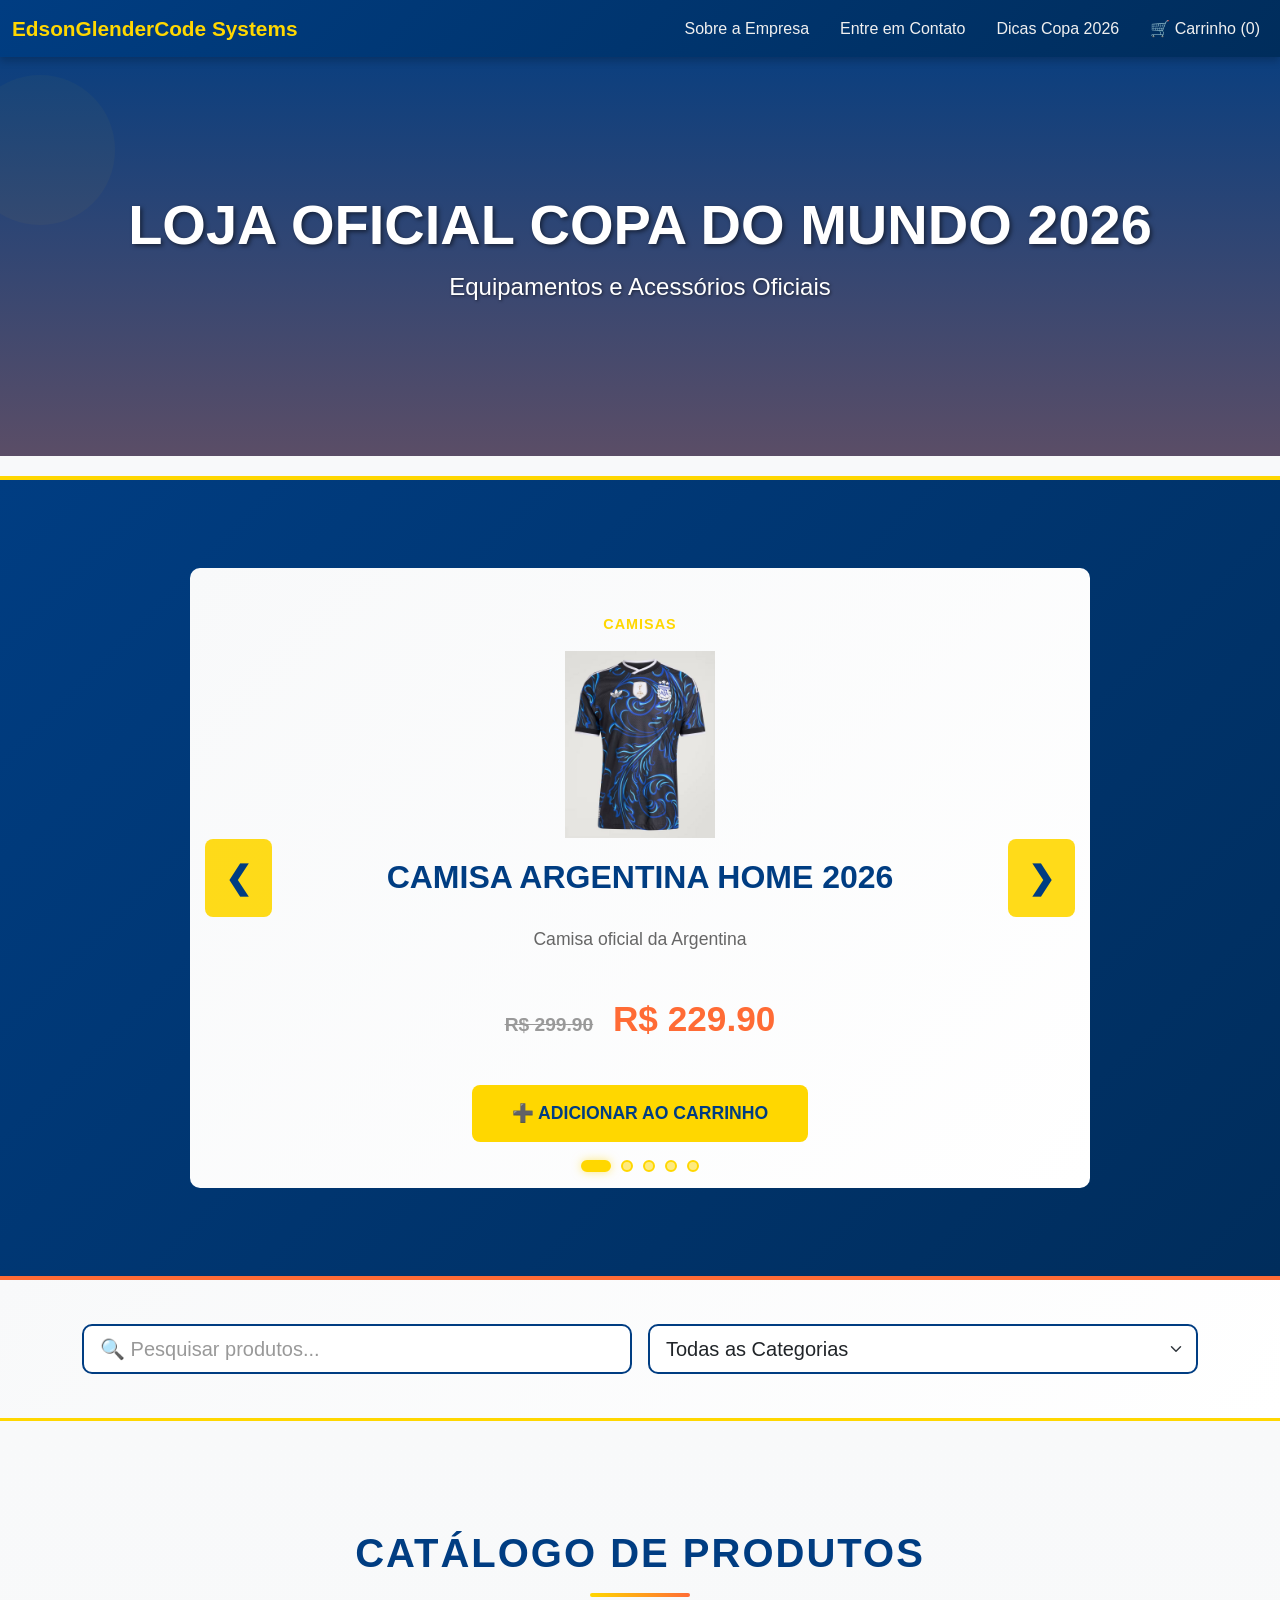
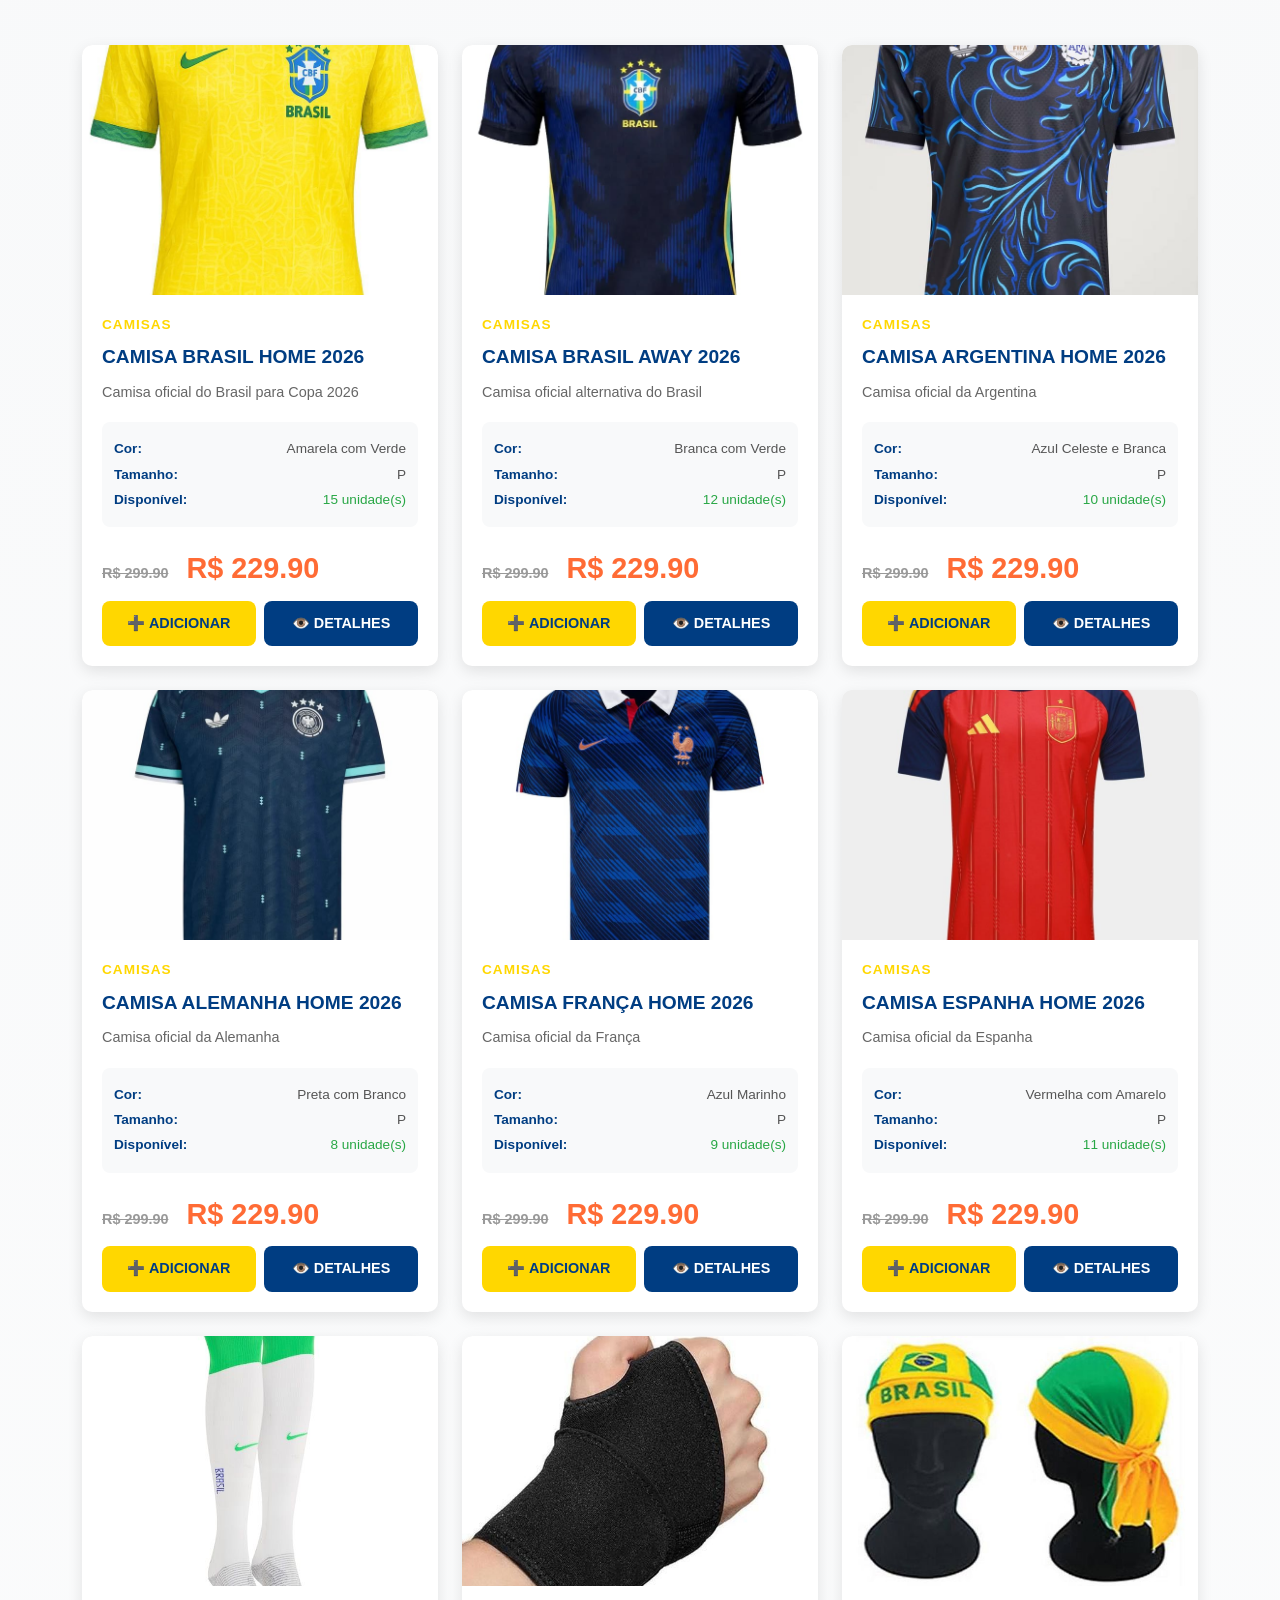
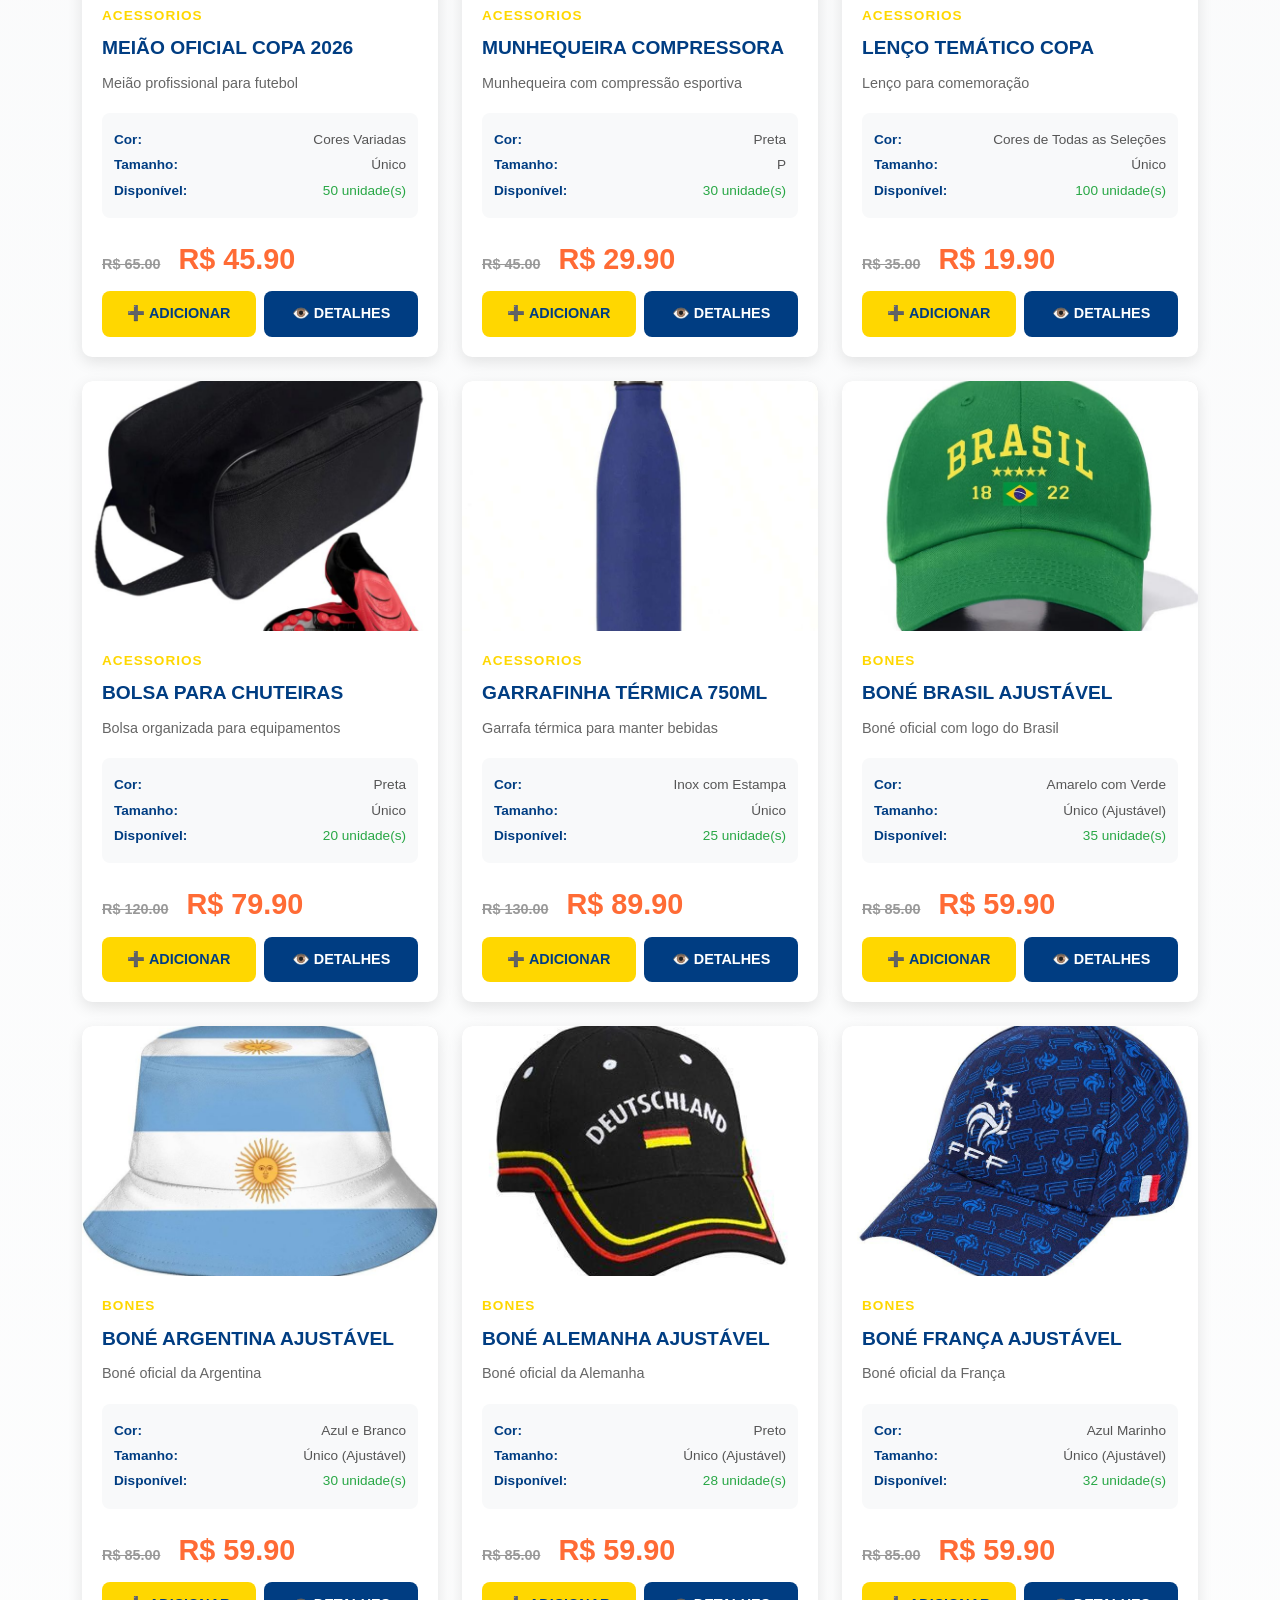
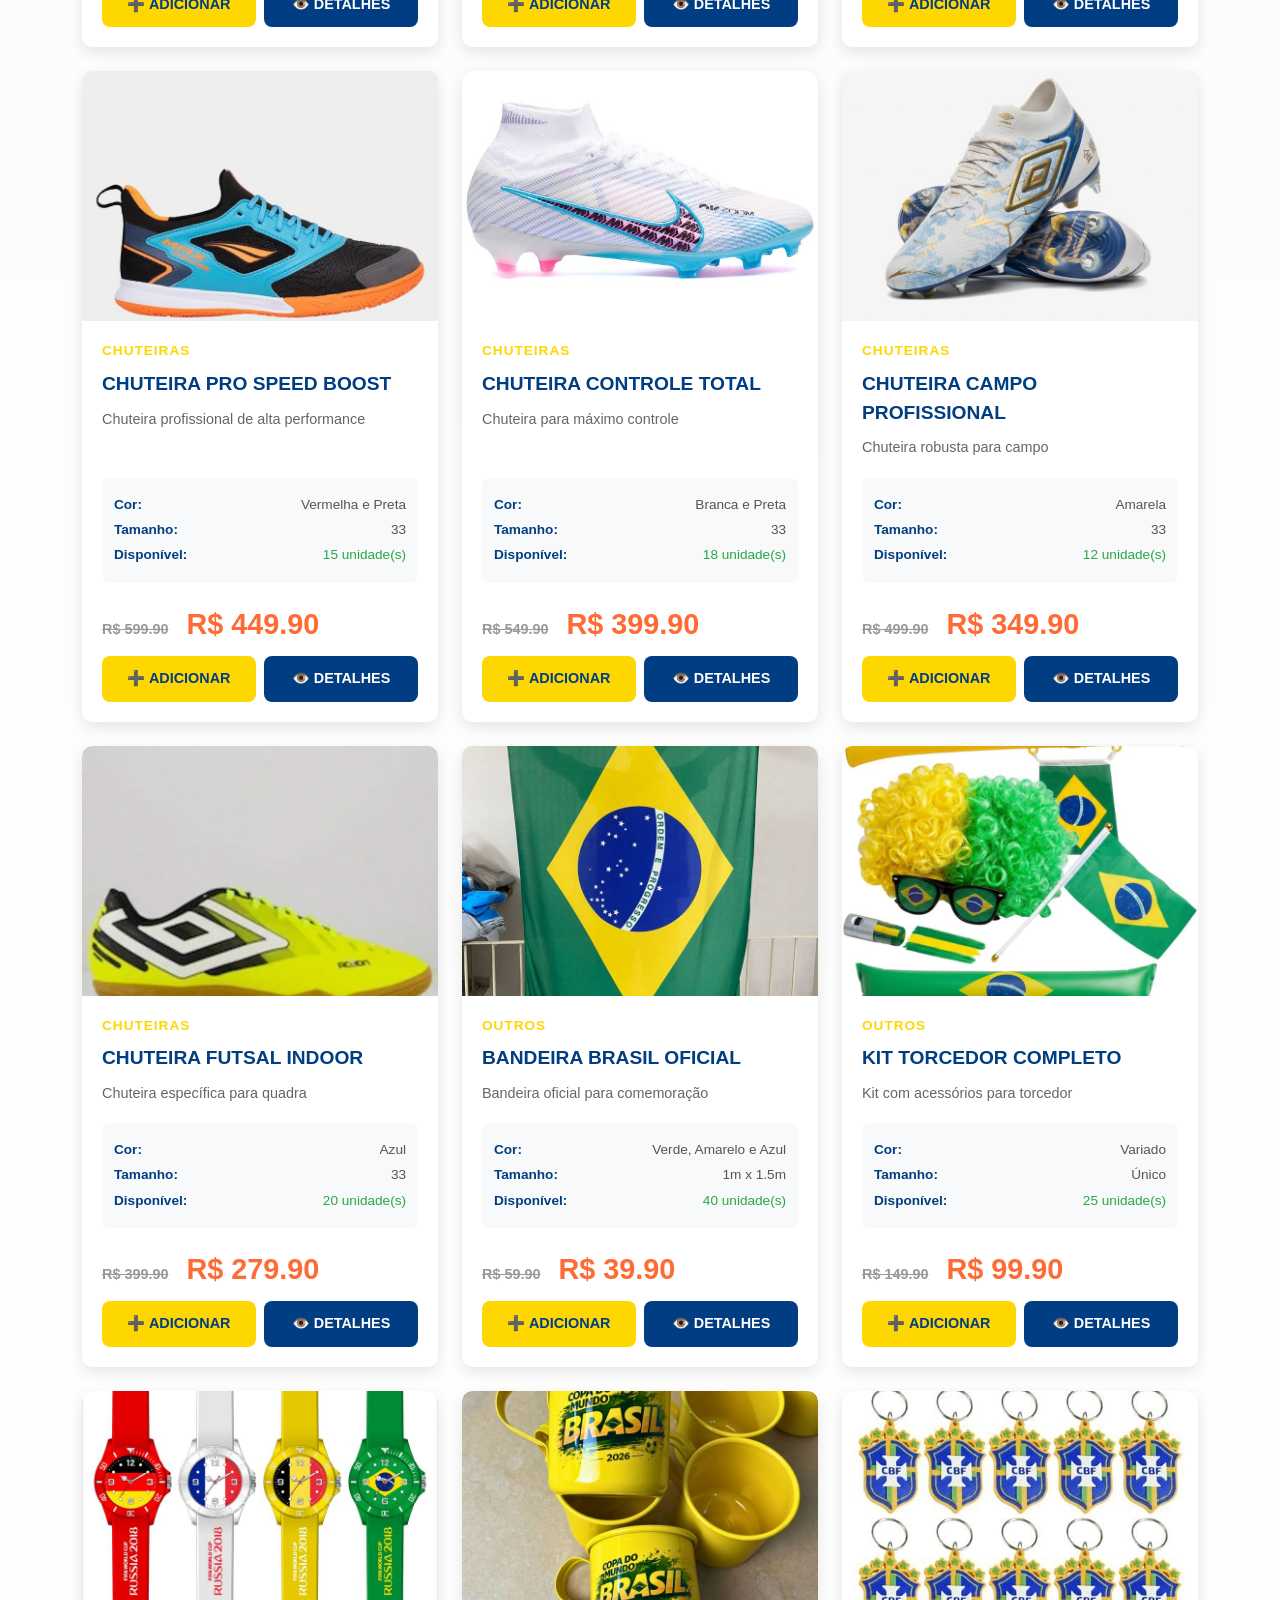
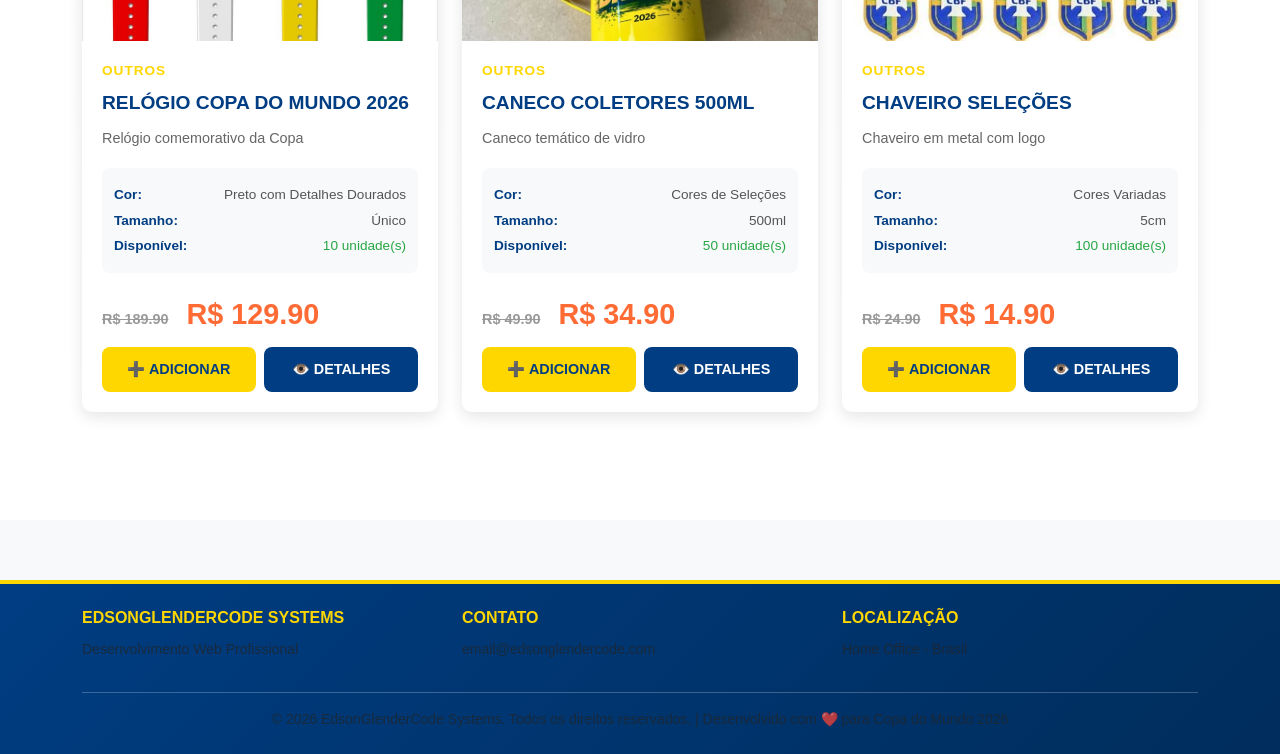
<file: index.html>
<!DOCTYPE html>
<html lang="pt-BR">
<head>
    <meta charset="UTF-8">
    <meta name="viewport" content="width=device-width, initial-scale=1.0">
    <title>EdsonGlenderCode Systems - Copa do Mundo 2026</title>
    <link href="https://cdn.jsdelivr.net/npm/bootstrap@5.3.0/dist/css/bootstrap.min.css" rel="stylesheet">
    <link rel="stylesheet" href="styles.css">

</head>
<body>
    <!-- Navigation Menu -->
    <nav class="navbar navbar-expand-lg navbar-dark bg-dark fixed-top">
        <div class="container-fluid">
            <a class="navbar-brand brand-title" href="index.html">
                <strong>EdsonGlenderCode Systems</strong>
            </a>
            <button class="navbar-toggler" type="button" data-bs-toggle="collapse" data-bs-target="#navbarNav">
                <span class="navbar-toggler-icon"></span>
            </button>
            <div class="collapse navbar-collapse" id="navbarNav">
                <ul class="navbar-nav ms-auto">
                    <li class="nav-item">
                        <a class="nav-link" href="menu1.html">Sobre a Empresa</a>
                    </li>
                    <li class="nav-item">
                        <a class="nav-link" href="menu2.html">Entre em Contato</a>
                    </li>
                    <li class="nav-item">
                        <a class="nav-link" href="menu3.html">Dicas Copa 2026</a>
                    </li>
                    <li class="nav-item">
                        <a class="nav-link" href="#" id="cartBtn" data-bs-toggle="modal" data-bs-target="#cartModal">
                            🛒 Carrinho (<span id="cartCount">0</span>)
                        </a>
                    </li>
                </ul>
            </div>
        </div>
    </nav>

    <!-- Header Section -->
    <header class="header-section">
        <div class="header-overlay">
            <h1 class="header-title">LOJA OFICIAL COPA DO MUNDO 2026</h1>
            <p class="header-subtitle">Equipamentos e Acessórios Oficiais</p>
        </div>
    </header>

    <!-- Carousel Section -->
    <section class="carousel-section">
        <div class="container py-5">
            <div class="carousel-container">
                <div class="carousel-inner" id="carouselInner">
                    <!-- Carousel slides will be generated by JavaScript -->
                </div>
                
                <!-- Carousel Controls -->
                <button class="carousel-button carousel-prev" id="prevBtn" onclick="moveCarousel(-1)">
                    ❮
                </button>
                <button class="carousel-button carousel-next" id="nextBtn" onclick="moveCarousel(1)">
                    ❯
                </button>
                
                <!-- Carousel Indicators -->
                <div class="carousel-indicators" id="carouselIndicators">
                    <!-- Indicators will be generated by JavaScript -->
                </div>
            </div>
        </div>
    </section>

    <!-- Search and Filter Section -->
    <section class="search-filter-section">
        <div class="container py-4">
            <div class="row g-3">
                <div class="col-md-6">
                    <input 
                        type="text" 
                        class="form-control form-control-lg" 
                        id="searchInput" 
                        placeholder="🔍 Pesquisar produtos..."
                    >
                </div>
                <div class="col-md-6">
                    <select class="form-select form-select-lg" id="categoryFilter">
                        <option value="">Todas as Categorias</option>
                        <option value="camisas">Camisas</option>
                        <option value="acessorios">Acessórios</option>
                        <option value="bones">Bonés</option>
                        <option value="chuteiras">Chuteiras</option>
                        <option value="outros">Outros</option>
                    </select>
                </div>
            </div>
        </div>
    </section>

    <!-- Products Section -->
    <main class="products-section">
        <div class="container py-5">
            <h2 class="section-title text-center mb-5">CATÁLOGO DE PRODUTOS</h2>
            <div class="row g-4" id="productsContainer">
                <!-- Products will be loaded here by JavaScript -->
            </div>
        </div>
    </main>

    <!-- Shopping Cart Modal -->
    <div class="modal fade" id="cartModal" tabindex="-1">
        <div class="modal-dialog modal-lg">
            <div class="modal-content">
                <div class="modal-header bg-dark text-white">
                    <h5 class="modal-title">🛒 MEU CARRINHO DE COMPRAS</h5>
                    <button type="button" class="btn-close btn-close-white" data-bs-dismiss="modal"></button>
                </div>
                <div class="modal-body">
                    <div id="cartItems">
                        <p class="text-center text-muted">Seu carrinho está vazio</p>
                    </div>
                    <hr class="my-4">
                    <h6 class="mb-3">💳 Forma de Pagamento</h6>
                    <div id="paypal-button-container"></div>
                </div>
                <div class="modal-footer bg-light">
                    <div class="me-auto">
                        <strong>Total: R$ <span id="cartTotal">0.00</span></strong>
                    </div>
                    <button type="button" class="btn btn-secondary" data-bs-dismiss="modal">Continuar Comprando</button>
                </div>
            </div>
        </div>
    </div>

    <!-- Footer -->
    <footer class="footer-section">
        <div class="container py-4">
            <div class="row">
                <div class="col-md-4">
                    <h6>EdsonGlenderCode Systems</h6>
                    <p class="small text-muted">Desenvolvimento Web Profissional</p>
                </div>
                <div class="col-md-4">
                    <h6>Contato</h6>
                    <p class="small text-muted">email@edsonglendercode.com</p>
                </div>
                <div class="col-md-4">
                    <h6>Localização</h6>
                    <p class="small text-muted">Home Office - Brasil</p>
                </div>
            </div>
            <hr>
            <p class="text-center small text-muted mb-0">
                &copy; 2026 EdsonGlenderCode Systems. Todos os direitos reservados. | Desenvolvido com ❤️ para Copa do Mundo 2026
            </p>
        </div>
    </footer>

    <!-- Bootstrap JS -->
    <script src="https://cdn.jsdelivr.net/npm/bootstrap@5.3.0/dist/js/bootstrap.bundle.min.js"></script>

    <!-- SDK do PayPal -->
    <script src="https://www.paypal.com/sdk/js?client-id=AbSDpwLS-Lmi_HXiWpCbJZQWdEZmIyk3H-l5d_xe_fcAgz0X0x3nt4Auoxr1ffA9DKB8rW69u7C-XH2B&currency=BRL"></script>

    <!-- Seu Script -->
    <script src="script.js"></script>

</body>
</html>
</file>
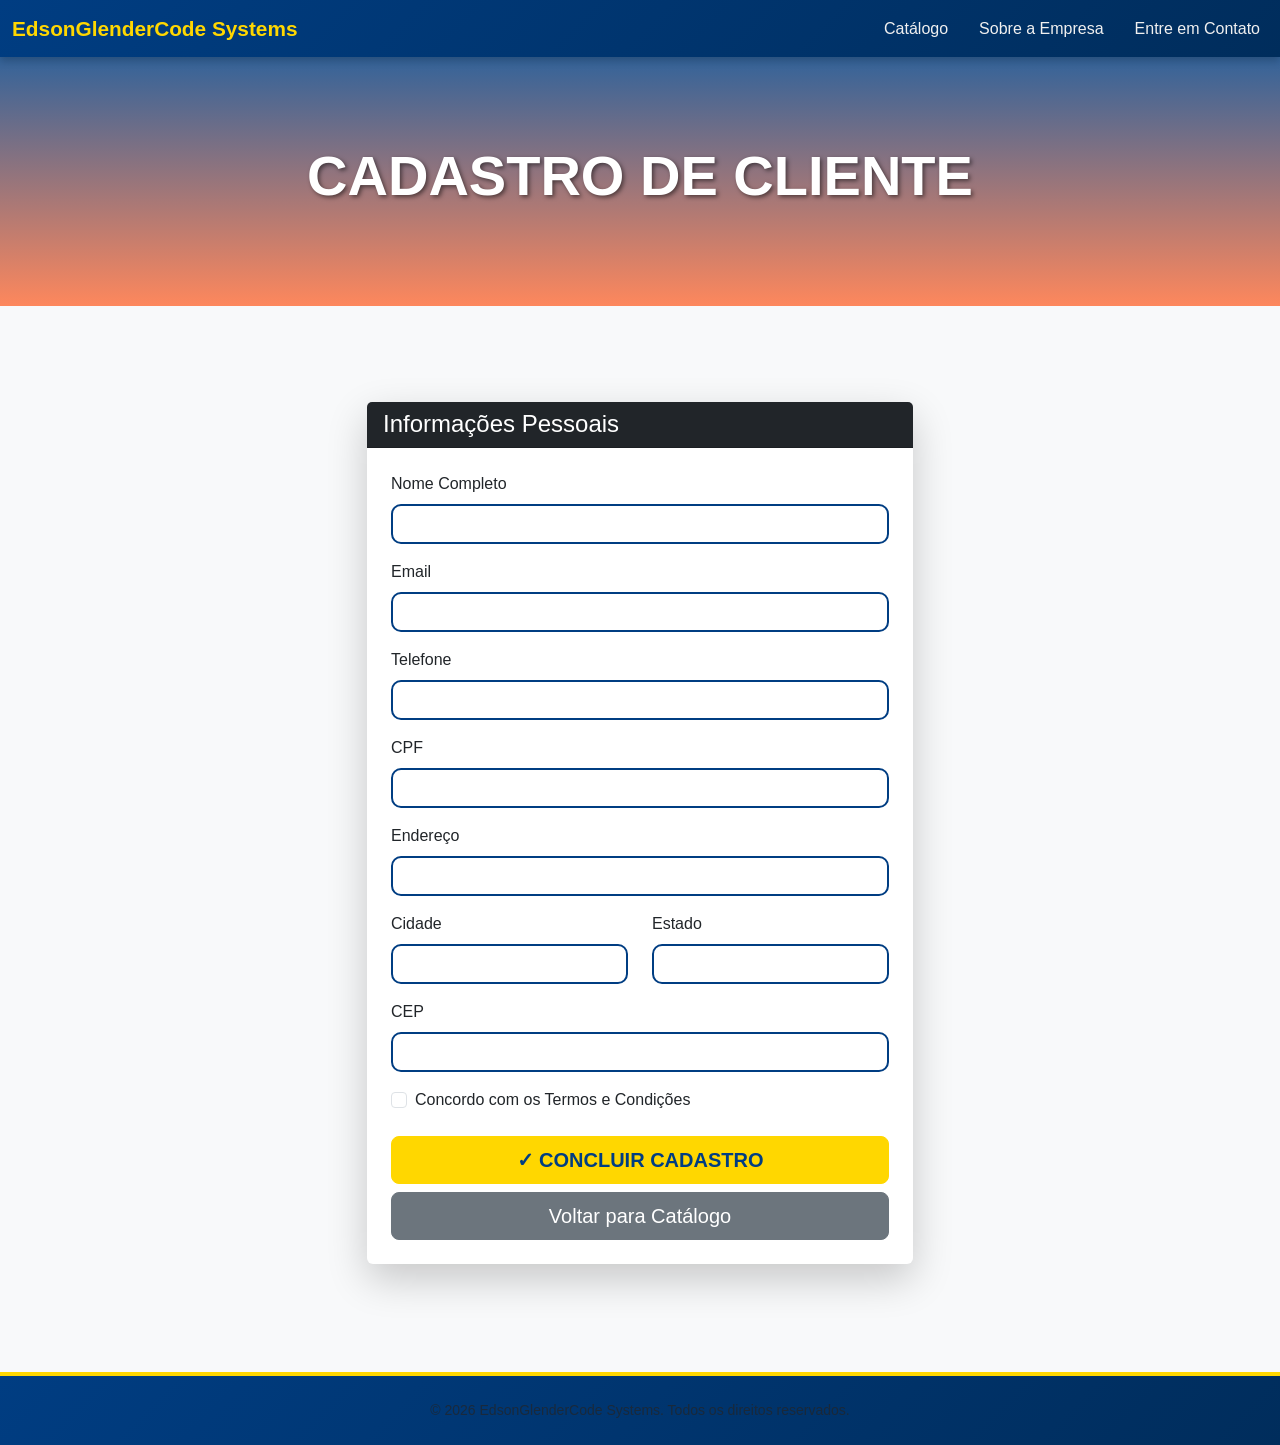
<file: cadastro.html>
<!DOCTYPE html>
<html lang="pt-BR">
<head>
    <meta charset="UTF-8">
    <meta name="viewport" content="width=device-width, initial-scale=1.0">
    <title>Cadastro - EdsonGlenderCode Systems</title>
    <link href="https://cdn.jsdelivr.net/npm/bootstrap@5.3.0/dist/css/bootstrap.min.css" rel="stylesheet">
    <link rel="stylesheet" href="styles.css">
</head>
<body>
    <!-- Navigation Menu -->
    <nav class="navbar navbar-expand-lg navbar-dark bg-dark fixed-top">
        <div class="container-fluid">
            <a class="navbar-brand brand-title" href="index.html">
                <strong>EdsonGlenderCode Systems</strong>
            </a>
            <button class="navbar-toggler" type="button" data-bs-toggle="collapse" data-bs-target="#navbarNav">
                <span class="navbar-toggler-icon"></span>
            </button>
            <div class="collapse navbar-collapse" id="navbarNav">
                <ul class="navbar-nav ms-auto">
                    <li class="nav-item">
                        <a class="nav-link" href="index.html">Catálogo</a>
                    </li>
                    <li class="nav-item">
                        <a class="nav-link" href="menu1.html">Sobre a Empresa</a>
                    </li>
                    <li class="nav-item">
                        <a class="nav-link" href="menu2.html">Entre em Contato</a>
                    </li>
                </ul>
            </div>
        </div>
    </nav>

    <!-- Header Section -->
    <header class="header-section-small">
        <div class="header-overlay">
            <h1 class="header-title">CADASTRO DE CLIENTE</h1>
        </div>
    </header>

    <!-- Registration Form -->
    <main class="container py-5 mt-5">
        <div class="row justify-content-center">
            <div class="col-md-6">
                <div class="card shadow-lg border-0">
                    <div class="card-header bg-dark text-white">
                        <h4 class="mb-0">Informações Pessoais</h4>
                    </div>
                    <div class="card-body p-4">
                        <form id="registrationForm">
                            <div class="mb-3">
                                <label for="fullName" class="form-label">Nome Completo</label>
                                <input type="text" class="form-control" id="fullName" required>
                            </div>

                            <div class="mb-3">
                                <label for="email" class="form-label">Email</label>
                                <input type="email" class="form-control" id="email" required>
                            </div>

                            <div class="mb-3">
                                <label for="phone" class="form-label">Telefone</label>
                                <input type="tel" class="form-control" id="phone" required>
                            </div>

                            <div class="mb-3">
                                <label for="cpf" class="form-label">CPF</label>
                                <input type="text" class="form-control" id="cpf" required>
                            </div>

                            <div class="mb-3">
                                <label for="address" class="form-label">Endereço</label>
                                <input type="text" class="form-control" id="address" required>
                            </div>

                            <div class="row">
                                <div class="col-md-6 mb-3">
                                    <label for="city" class="form-label">Cidade</label>
                                    <input type="text" class="form-control" id="city" required>
                                </div>
                                <div class="col-md-6 mb-3">
                                    <label for="state" class="form-label">Estado</label>
                                    <input type="text" class="form-control" id="state" required>
                                </div>
                            </div>

                            <div class="mb-3">
                                <label for="zipcode" class="form-label">CEP</label>
                                <input type="text" class="form-control" id="zipcode" required>
                            </div>

                            <div class="mb-4">
                                <div class="form-check">
                                    <input class="form-check-input" type="checkbox" id="agreeTerms" required>
                                    <label class="form-check-label" for="agreeTerms">
                                        Concordo com os Termos e Condições
                                    </label>
                                </div>
                            </div>

                            <div class="d-grid gap-2">
                                <button type="submit" class="btn btn-warning btn-lg">
                                    ✓ Concluir Cadastro
                                </button>
                                <a href="index.html" class="btn btn-secondary btn-lg">
                                    Voltar para Catálogo
                                </a>
                            </div>
                        </form>
                    </div>
                </div>
            </div>
        </div>
    </main>

    <!-- Footer -->
    <footer class="footer-section">
        <div class="container py-4">
            <p class="text-center small text-muted mb-0">
                &copy; 2026 EdsonGlenderCode Systems. Todos os direitos reservados.
            </p>
        </div>
    </footer>

    <script src="https://cdn.jsdelivr.net/npm/bootstrap@5.3.0/dist/js/bootstrap.bundle.min.js"></script>
    <script>
        document.getElementById('registrationForm').addEventListener('submit', function(e) {
            e.preventDefault();
            const userData = {
                fullName: document.getElementById('fullName').value,
                email: document.getElementById('email').value,
                phone: document.getElementById('phone').value,
                cpf: document.getElementById('cpf').value,
                address: document.getElementById('address').value,
                city: document.getElementById('city').value,
                state: document.getElementById('state').value,
                zipcode: document.getElementById('zipcode').value
            };
            localStorage.setItem('userData', JSON.stringify(userData));
            alert('Cadastro realizado com sucesso!');
            window.location.href = 'index.html';
        });
    </script>
</body>
</html>
</file>
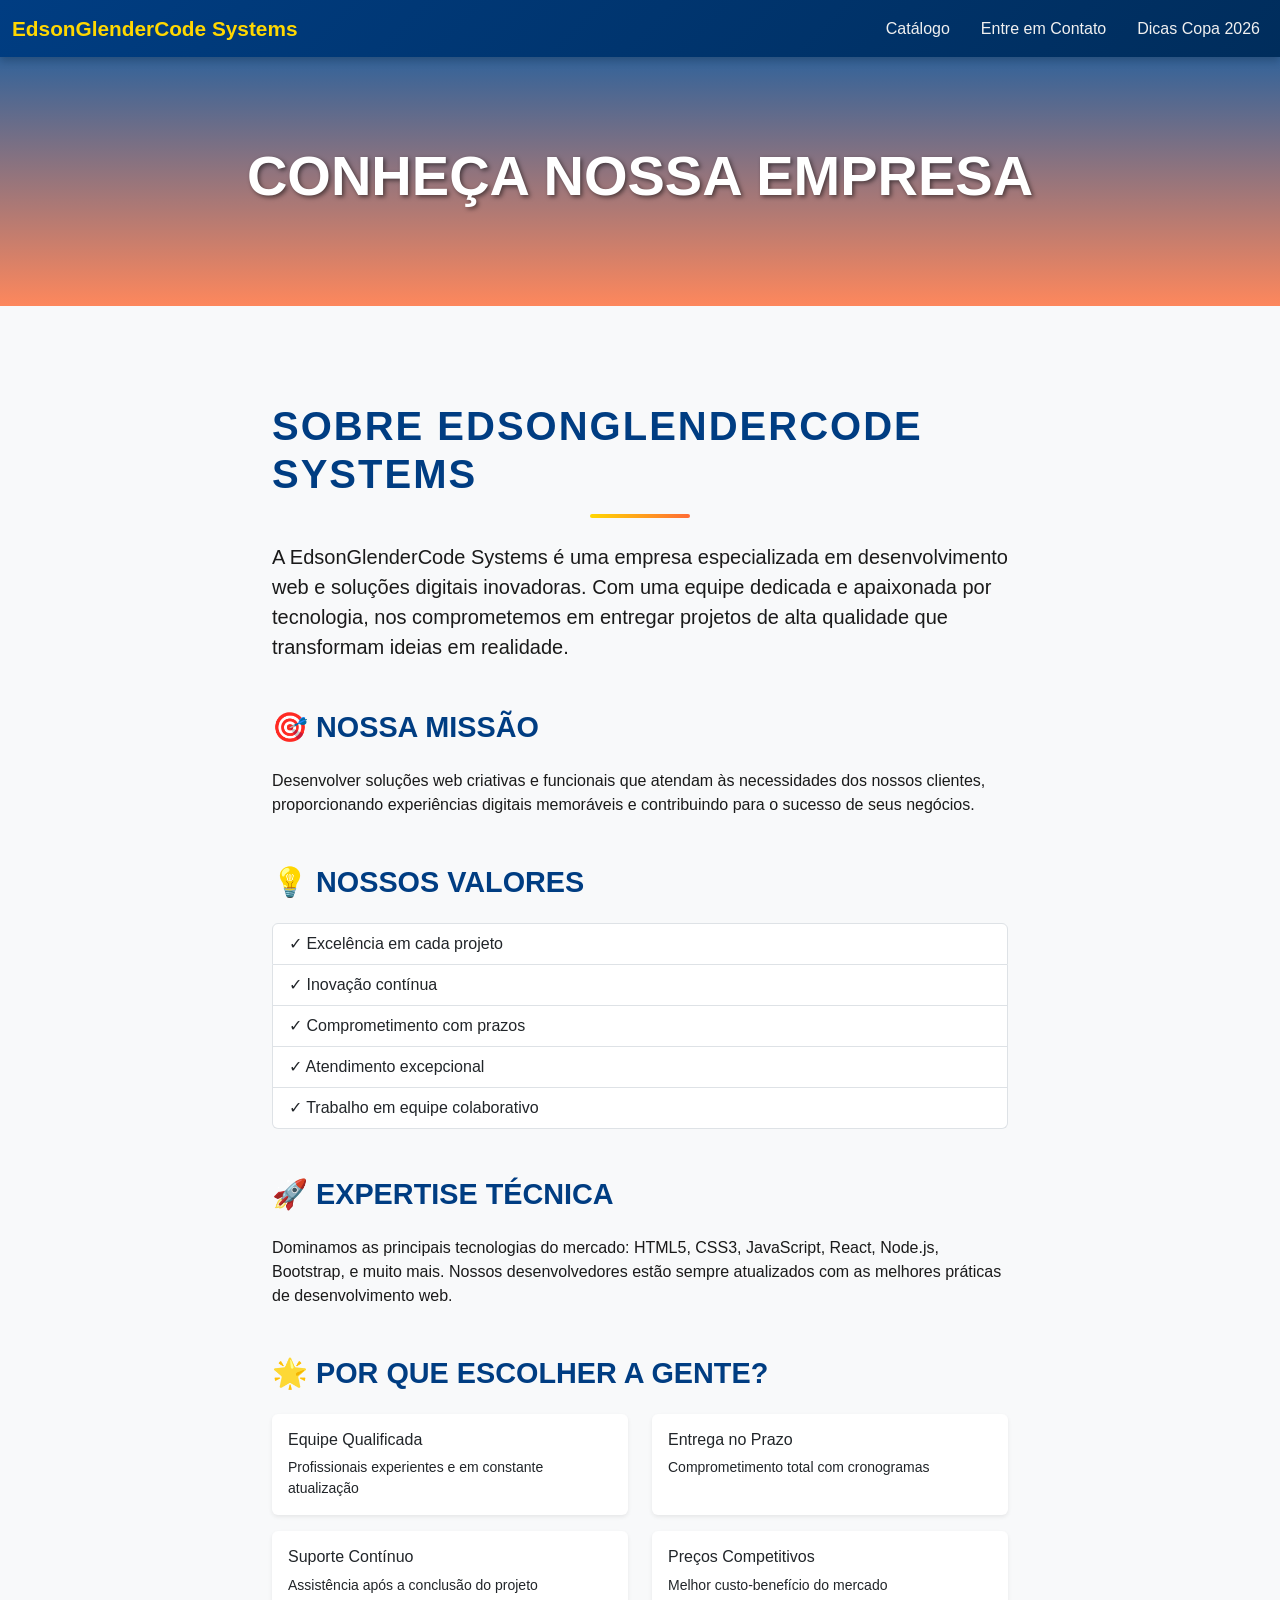
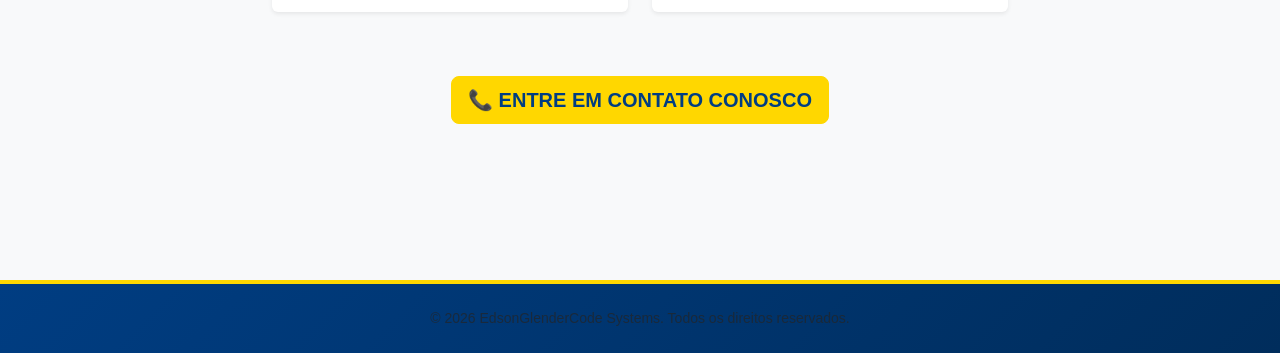
<file: menu1.html>
<!DOCTYPE html>
<html lang="pt-BR">
<head>
    <meta charset="UTF-8">
    <meta name="viewport" content="width=device-width, initial-scale=1.0">
    <title>Sobre a Empresa - EdsonGlenderCode Systems</title>
    <link href="https://cdn.jsdelivr.net/npm/bootstrap@5.3.0/dist/css/bootstrap.min.css" rel="stylesheet">
    <link rel="stylesheet" href="styles.css">
</head>
<body>
    <!-- Navigation Menu -->
    <nav class="navbar navbar-expand-lg navbar-dark bg-dark fixed-top">
        <div class="container-fluid">
            <a class="navbar-brand brand-title" href="index.html">
                <strong>EdsonGlenderCode Systems</strong>
            </a>
            <button class="navbar-toggler" type="button" data-bs-toggle="collapse" data-bs-target="#navbarNav">
                <span class="navbar-toggler-icon"></span>
            </button>
            <div class="collapse navbar-collapse" id="navbarNav">
                <ul class="navbar-nav ms-auto">
                    <li class="nav-item">
                        <a class="nav-link" href="index.html">Catálogo</a>
                    </li>
                    <li class="nav-item">
                        <a class="nav-link" href="menu2.html">Entre em Contato</a>
                    </li>
                    <li class="nav-item">
                        <a class="nav-link" href="menu3.html">Dicas Copa 2026</a>
                    </li>
                </ul>
            </div>
        </div>
    </nav>

    <!-- Header Section -->
    <header class="header-section-small">
        <div class="header-overlay">
            <h1 class="header-title">CONHEÇA NOSSA EMPRESA</h1>
        </div>
    </header>

    <!-- About Content -->
    <main class="container py-5 mt-5">
        <div class="row mb-5">
            <div class="col-md-8 offset-md-2">
                <section class="mb-5">
                    <h2 class="section-title mb-4">Sobre EdsonGlenderCode Systems</h2>
                    <p class="lead text-justify">
                        A EdsonGlenderCode Systems é uma empresa especializada em desenvolvimento web e soluções digitais inovadoras. 
                        Com uma equipe dedicada e apaixonada por tecnologia, nos comprometemos em entregar projetos de alta qualidade 
                        que transformam ideias em realidade.
                    </p>
                </section>

                <section class="mb-5">
                    <h3 class="section-subtitle mb-4">🎯 Nossa Missão</h3>
                    <p class="text-justify">
                        Desenvolver soluções web criativas e funcionais que atendam às necessidades dos nossos clientes, 
                        proporcionando experiências digitais memoráveis e contribuindo para o sucesso de seus negócios.
                    </p>
                </section>

                <section class="mb-5">
                    <h3 class="section-subtitle mb-4">💡 Nossos Valores</h3>
                    <ul class="list-group">
                        <li class="list-group-item">✓ Excelência em cada projeto</li>
                        <li class="list-group-item">✓ Inovação contínua</li>
                        <li class="list-group-item">✓ Comprometimento com prazos</li>
                        <li class="list-group-item">✓ Atendimento excepcional</li>
                        <li class="list-group-item">✓ Trabalho em equipe colaborativo</li>
                    </ul>
                </section>

                <section class="mb-5">
                    <h3 class="section-subtitle mb-4">🚀 Expertise Técnica</h3>
                    <p class="text-justify">
                        Dominamos as principais tecnologias do mercado: HTML5, CSS3, JavaScript, React, Node.js, 
                        Bootstrap, e muito mais. Nossos desenvolvedores estão sempre atualizados com as melhores 
                        práticas de desenvolvimento web.
                    </p>
                </section>

                <section>
                    <h3 class="section-subtitle mb-4">🌟 Por que Escolher a Gente?</h3>
                    <div class="row">
                        <div class="col-md-6 mb-3">
                            <div class="card h-100 border-0 shadow-sm">
                                <div class="card-body">
                                    <h6 class="card-title">Equipe Qualificada</h6>
                                    <p class="card-text small">Profissionais experientes e em constante atualização</p>
                                </div>
                            </div>
                        </div>
                        <div class="col-md-6 mb-3">
                            <div class="card h-100 border-0 shadow-sm">
                                <div class="card-body">
                                    <h6 class="card-title">Entrega no Prazo</h6>
                                    <p class="card-text small">Comprometimento total com cronogramas</p>
                                </div>
                            </div>
                        </div>
                        <div class="col-md-6 mb-3">
                            <div class="card h-100 border-0 shadow-sm">
                                <div class="card-body">
                                    <h6 class="card-title">Suporte Contínuo</h6>
                                    <p class="card-text small">Assistência após a conclusão do projeto</p>
                                </div>
                            </div>
                        </div>
                        <div class="col-md-6 mb-3">
                            <div class="card h-100 border-0 shadow-sm">
                                <div class="card-body">
                                    <h6 class="card-title">Preços Competitivos</h6>
                                    <p class="card-text small">Melhor custo-benefício do mercado</p>
                                </div>
                            </div>
                        </div>
                    </div>
                </section>

                <div class="mt-5 text-center">
                    <a href="menu2.html" class="btn btn-warning btn-lg">
                        📞 Entre em Contato Conosco
                    </a>
                </div>
            </div>
        </div>
    </main>

    <!-- Footer -->
    <footer class="footer-section">
        <div class="container py-4">
            <p class="text-center small text-muted mb-0">
                &copy; 2026 EdsonGlenderCode Systems. Todos os direitos reservados.
            </p>
        </div>
    </footer>

    <script src="https://cdn.jsdelivr.net/npm/bootstrap@5.3.0/dist/js/bootstrap.bundle.min.js"></script>
</body>
</html>
</file>
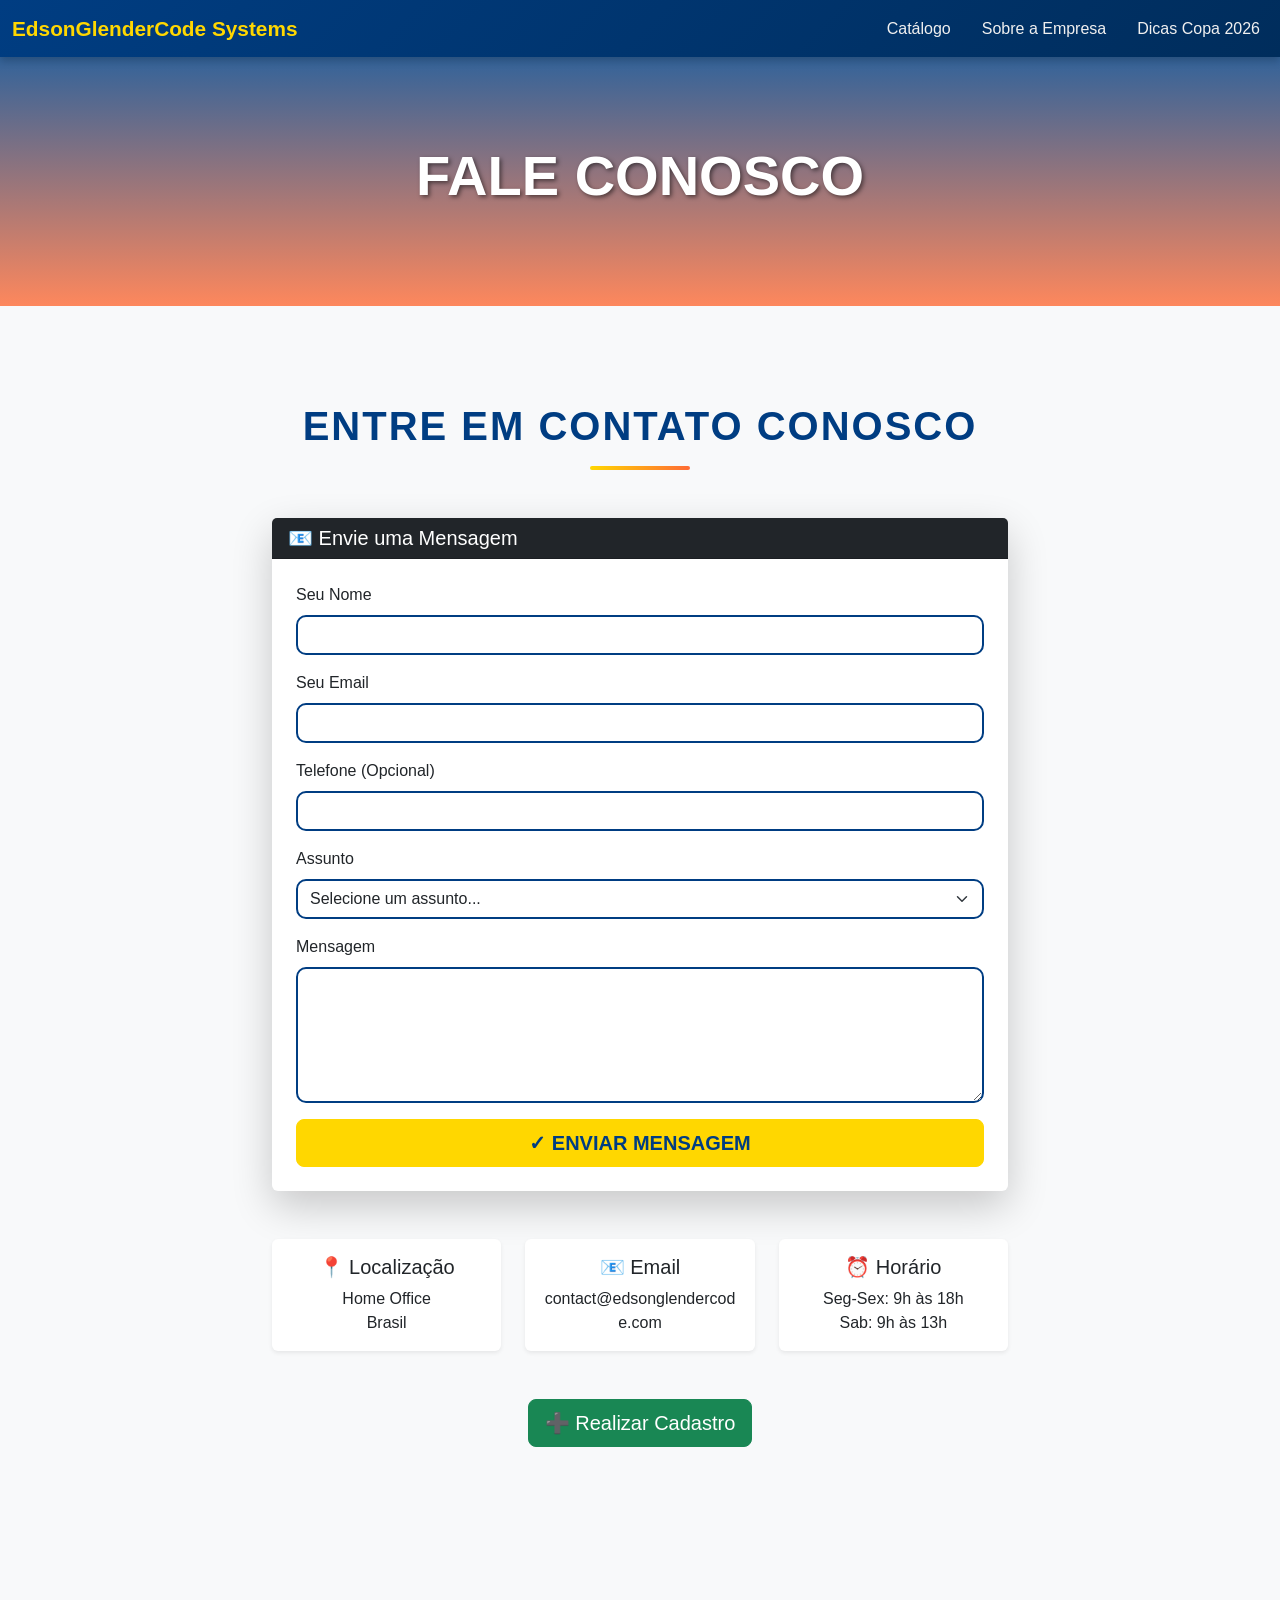
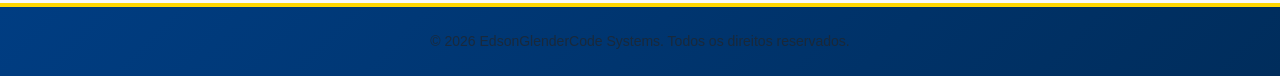
<file: menu2.html>
<!DOCTYPE html>
<html lang="pt-BR">
<head>
    <meta charset="UTF-8">
    <meta name="viewport" content="width=device-width, initial-scale=1.0">
    <title>Entre em Contato - EdsonGlenderCode Systems</title>
    <link href="https://cdn.jsdelivr.net/npm/bootstrap@5.3.0/dist/css/bootstrap.min.css" rel="stylesheet">
    <link rel="stylesheet" href="styles.css">
</head>
<body>
    <!-- Navigation Menu -->
    <nav class="navbar navbar-expand-lg navbar-dark bg-dark fixed-top">
        <div class="container-fluid">
            <a class="navbar-brand brand-title" href="index.html">
                <strong>EdsonGlenderCode Systems</strong>
            </a>
            <button class="navbar-toggler" type="button" data-bs-toggle="collapse" data-bs-target="#navbarNav">
                <span class="navbar-toggler-icon"></span>
            </button>
            <div class="collapse navbar-collapse" id="navbarNav">
                <ul class="navbar-nav ms-auto">
                    <li class="nav-item">
                        <a class="nav-link" href="index.html">Catálogo</a>
                    </li>
                    <li class="nav-item">
                        <a class="nav-link" href="menu1.html">Sobre a Empresa</a>
                    </li>
                    <li class="nav-item">
                        <a class="nav-link" href="menu3.html">Dicas Copa 2026</a>
                    </li>
                </ul>
            </div>
        </div>
    </nav>

    <!-- Header Section -->
    <header class="header-section-small">
        <div class="header-overlay">
            <h1 class="header-title">FALE CONOSCO</h1>
        </div>
    </header>

    <!-- Contact Content -->
    <main class="container py-5 mt-5">
        <div class="row mb-5">
            <div class="col-md-8 offset-md-2">
                <h2 class="section-title text-center mb-5">Entre em Contato Conosco</h2>

                <!-- Contact Form -->
                <div class="card shadow-lg border-0 mb-5">
                    <div class="card-header bg-dark text-white">
                        <h5 class="mb-0">📧 Envie uma Mensagem</h5>
                    </div>
                    <div class="card-body p-4">
                        <form id="contactForm">
                            <div class="mb-3">
                                <label for="contactName" class="form-label">Seu Nome</label>
                                <input type="text" class="form-control" id="contactName" required>
                            </div>

                            <div class="mb-3">
                                <label for="contactEmail" class="form-label">Seu Email</label>
                                <input type="email" class="form-control" id="contactEmail" required>
                            </div>

                            <div class="mb-3">
                                <label for="contactPhone" class="form-label">Telefone (Opcional)</label>
                                <input type="tel" class="form-control" id="contactPhone">
                            </div>

                            <div class="mb-3">
                                <label for="subject" class="form-label">Assunto</label>
                                <select class="form-select" id="subject" required>
                                    <option value="">Selecione um assunto...</option>
                                    <option value="duvida">Dúvida sobre Produtos</option>
                                    <option value="pedido">Informação sobre Pedido</option>
                                    <option value="sugestao">Sugestão</option>
                                    <option value="reclamacao">Reclamação</option>
                                    <option value="parceria">Parceria</option>
                                    <option value="outro">Outro</option>
                                </select>
                            </div>

                            <div class="mb-3">
                                <label for="message" class="form-label">Mensagem</label>
                                <textarea class="form-control" id="message" rows="5" required></textarea>
                            </div>

                            <button type="submit" class="btn btn-warning btn-lg w-100">
                                ✓ Enviar Mensagem
                            </button>
                        </form>
                    </div>
                </div>

                <!-- Contact Information -->
                <div class="row g-4">
                    <div class="col-md-4">
                        <div class="card text-center shadow-sm border-0">
                            <div class="card-body">
                                <h5 class="card-title">📍 Localização</h5>
                                <p class="card-text">Home Office<br>Brasil</p>
                            </div>
                        </div>
                    </div>
                    <div class="col-md-4">
                        <div class="card text-center shadow-sm border-0">
                            <div class="card-body">
                                <h5 class="card-title">📧 Email</h5>
                                <p class="card-text">contact@edsonglendercode.com</p>
                            </div>
                        </div>
                    </div>
                    <div class="col-md-4">
                        <div class="card text-center shadow-sm border-0">
                            <div class="card-body">
                                <h5 class="card-title">⏰ Horário</h5>
                                <p class="card-text">Seg-Sex: 9h às 18h<br>Sab: 9h às 13h</p>
                            </div>
                        </div>
                    </div>
                </div>

                <div class="mt-5 text-center">
                    <a href="cadastro.html" class="btn btn-success btn-lg">
                        ➕ Realizar Cadastro
                    </a>
                </div>
            </div>
        </div>
    </main>

    <!-- Footer -->
    <footer class="footer-section">
        <div class="container py-4">
            <p class="text-center small text-muted mb-0">
                &copy; 2026 EdsonGlenderCode Systems. Todos os direitos reservados.
            </p>
        </div>
    </footer>

    <script src="https://cdn.jsdelivr.net/npm/bootstrap@5.3.0/dist/js/bootstrap.bundle.min.js"></script>
    <script>
        document.getElementById('contactForm').addEventListener('submit', function(e) {
            e.preventDefault();
            const message = {
                name: document.getElementById('contactName').value,
                email: document.getElementById('contactEmail').value,
                phone: document.getElementById('contactPhone').value,
                subject: document.getElementById('subject').value,
                message: document.getElementById('message').value,
                date: new Date().toLocaleString('pt-BR')
            };
            
            let messages = JSON.parse(localStorage.getItem('contactMessages') || '[]');
            messages.push(message);
            localStorage.setItem('contactMessages', JSON.stringify(messages));
            
            alert('Mensagem enviada com sucesso! Entraremos em contato em breve.');
            this.reset();
        });
    </script>
</body>
</html>
</file>
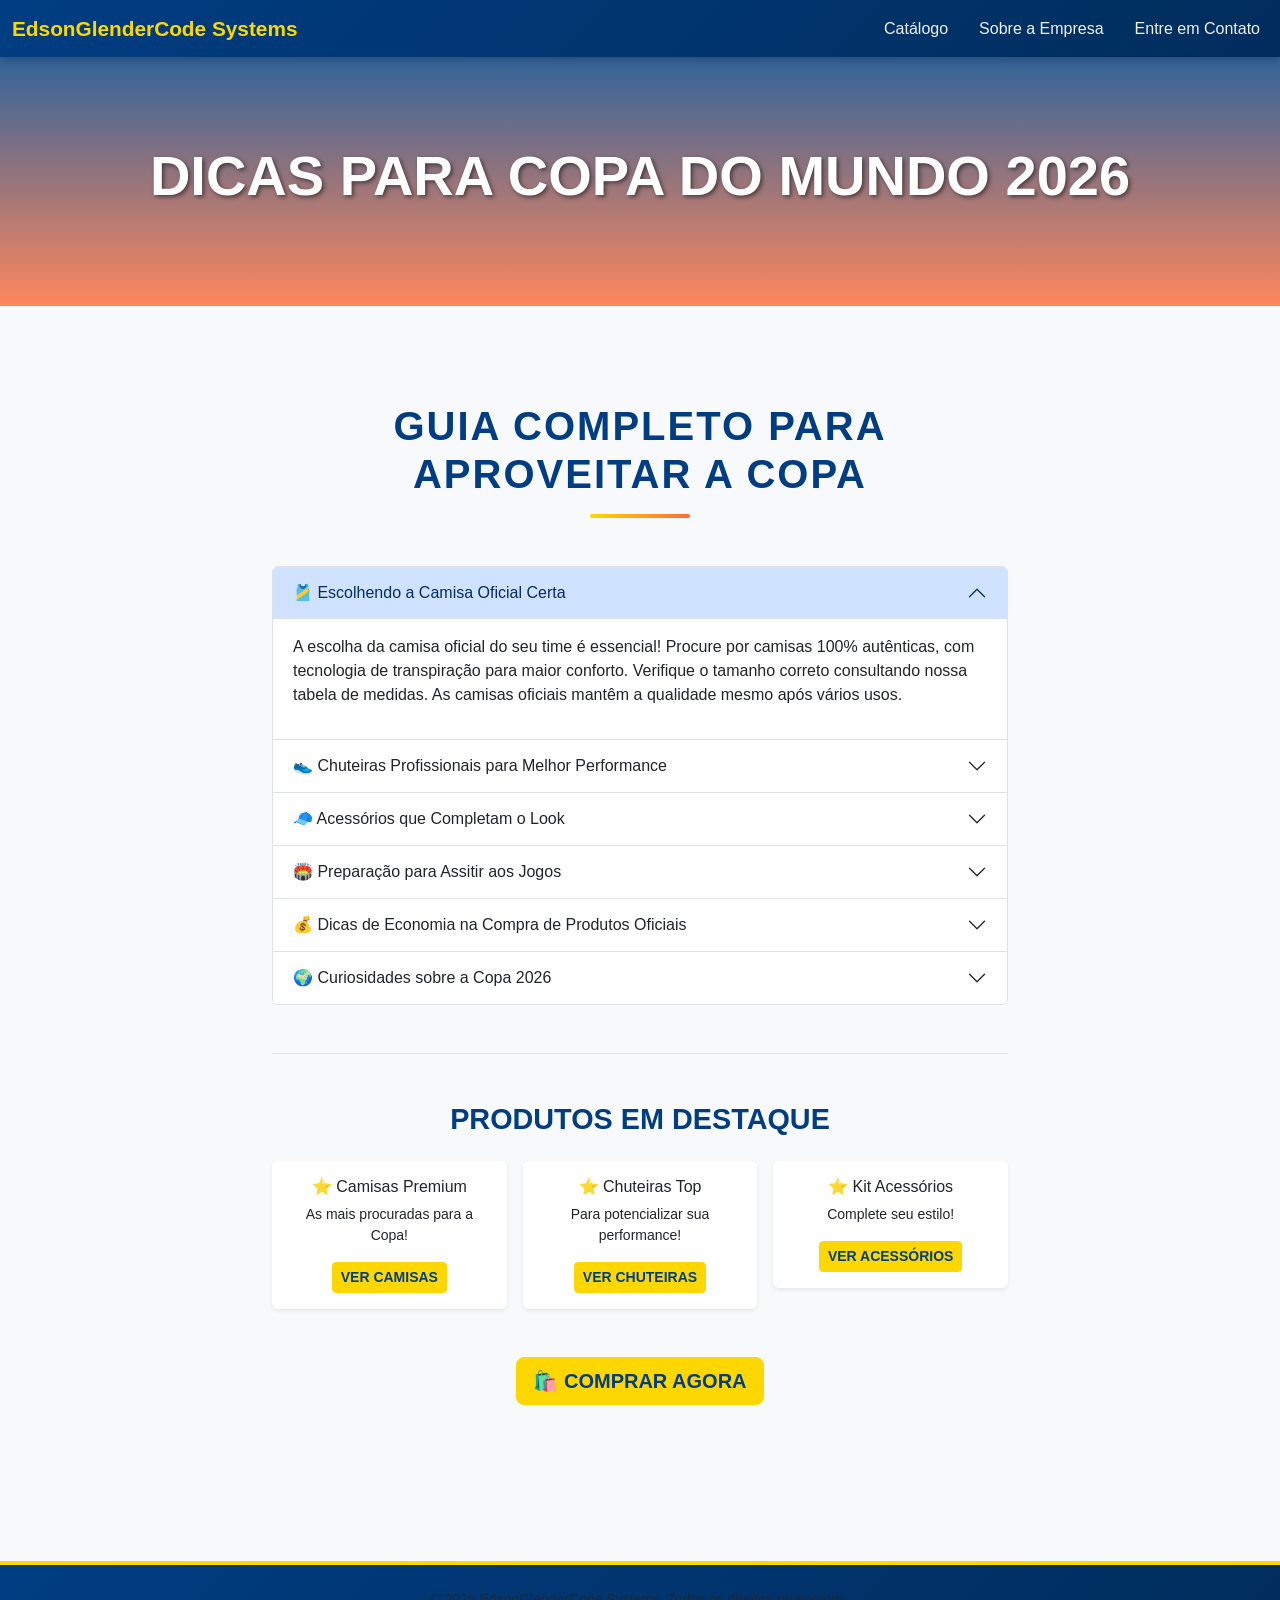
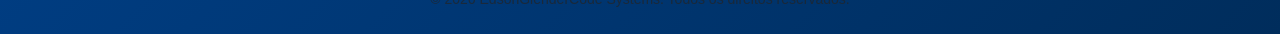
<file: menu3.html>
<!DOCTYPE html>
<html lang="pt-BR">
<head>
    <meta charset="UTF-8">
    <meta name="viewport" content="width=device-width, initial-scale=1.0">
    <title>Dicas Copa 2026 - EdsonGlenderCode Systems</title>
    <link href="https://cdn.jsdelivr.net/npm/bootstrap@5.3.0/dist/css/bootstrap.min.css" rel="stylesheet">
    <link rel="stylesheet" href="styles.css">
</head>
<body>
    <!-- Navigation Menu -->
    <nav class="navbar navbar-expand-lg navbar-dark bg-dark fixed-top">
        <div class="container-fluid">
            <a class="navbar-brand brand-title" href="index.html">
                <strong>EdsonGlenderCode Systems</strong>
            </a>
            <button class="navbar-toggler" type="button" data-bs-toggle="collapse" data-bs-target="#navbarNav">
                <span class="navbar-toggler-icon"></span>
            </button>
            <div class="collapse navbar-collapse" id="navbarNav">
                <ul class="navbar-nav ms-auto">
                    <li class="nav-item">
                        <a class="nav-link" href="index.html">Catálogo</a>
                    </li>
                    <li class="nav-item">
                        <a class="nav-link" href="menu1.html">Sobre a Empresa</a>
                    </li>
                    <li class="nav-item">
                        <a class="nav-link" href="menu2.html">Entre em Contato</a>
                    </li>
                </ul>
            </div>
        </div>
    </nav>

    <!-- Header Section -->
    <header class="header-section-small">
        <div class="header-overlay">
            <h1 class="header-title">DICAS PARA COPA DO MUNDO 2026</h1>
        </div>
    </header>

    <!-- Tips Content -->
    <main class="container py-5 mt-5">
        <div class="row mb-5">
            <div class="col-md-8 offset-md-2">
                <h2 class="section-title text-center mb-5">Guia Completo para Aproveitar a Copa</h2>

                <!-- Tips Accordion -->
                <div class="accordion mb-5" id="tipsAccordion">
                    <div class="accordion-item">
                        <h2 class="accordion-header">
                            <button class="accordion-button" type="button" data-bs-toggle="collapse" data-bs-target="#tip1">
                                🎽 Escolhendo a Camisa Oficial Certa
                            </button>
                        </h2>
                        <div id="tip1" class="accordion-collapse collapse show" data-bs-parent="#tipsAccordion">
                            <div class="accordion-body">
                                <p>
                                    A escolha da camisa oficial do seu time é essencial! Procure por camisas 100% autênticas, 
                                    com tecnologia de transpiração para maior conforto. Verifique o tamanho correto consultando 
                                    nossa tabela de medidas. As camisas oficiais mantêm a qualidade mesmo após vários usos.
                                </p>
                            </div>
                        </div>
                    </div>

                    <div class="accordion-item">
                        <h2 class="accordion-header">
                            <button class="accordion-button collapsed" type="button" data-bs-toggle="collapse" data-bs-target="#tip2">
                                👟 Chuteiras Profissionais para Melhor Performance
                            </button>
                        </h2>
                        <div id="tip2" class="accordion-collapse collapse" data-bs-parent="#tipsAccordion">
                            <div class="accordion-body">
                                <p>
                                    Invista em chuteiras de qualidade! Procure modelos com solado antiderrapante, 
                                    amortecimento adequado e material resistente. Sempre teste o número correto antes de comprar. 
                                    Chuteiras bem ajustadas melhoram sua performance no campo.
                                </p>
                            </div>
                        </div>
                    </div>

                    <div class="accordion-item">
                        <h2 class="accordion-header">
                            <button class="accordion-button collapsed" type="button" data-bs-toggle="collapse" data-bs-target="#tip3">
                                🧢 Acessórios que Completam o Look
                            </button>
                        </h2>
                        <div id="tip3" class="accordion-collapse collapse" data-bs-parent="#tipsAccordion">
                            <div class="accordion-body">
                                <p>
                                    Bonés, meiões, munhequeiras e lenços temáticos são ótimas formas de demonstrar sua paixão. 
                                    Combine cores e estilos para criar um look único e confortável. Não esqueça dos óculos 
                                    escuros para os dias de jogo ao ar livre!
                                </p>
                            </div>
                        </div>
                    </div>

                    <div class="accordion-item">
                        <h2 class="accordion-header">
                            <button class="accordion-button collapsed" type="button" data-bs-toggle="collapse" data-bs-target="#tip4">
                                🏟️ Preparação para Assitir aos Jogos
                            </button>
                        </h2>
                        <div id="tip4" class="accordion-collapse collapse" data-bs-parent="#tipsAccordion">
                            <div class="accordion-body">
                                <p>
                                    Se você vai aos estádios, leve roupas confortáveis, protetor solar e bastante água. 
                                    Use camisas respiráveis e calçados confortáveis. Leve também adornos do seu time para 
                                    mostrar seu apoio. Chegue cedo para aproveitar a atmosfera!
                                </p>
                            </div>
                        </div>
                    </div>

                    <div class="accordion-item">
                        <h2 class="accordion-header">
                            <button class="accordion-button collapsed" type="button" data-bs-toggle="collapse" data-bs-target="#tip5">
                                💰 Dicas de Economia na Compra de Produtos Oficiais
                            </button>
                        </h2>
                        <div id="tip5" class="accordion-collapse collapse" data-bs-parent="#tipsAccordion">
                            <div class="accordion-body">
                                <p>
                                    Fique atento aos períodos de promoção! Compre produtos licenciados que oferecem melhor 
                                    qualidade. Invista em peças básicas que você possa usar em várias ocasiões. 
                                    Aproveite nossas ofertas especiais e descuentos sazonais.
                                </p>
                            </div>
                        </div>
                    </div>

                    <div class="accordion-item">
                        <h2 class="accordion-header">
                            <button class="accordion-button collapsed" type="button" data-bs-toggle="collapse" data-bs-target="#tip6">
                                🌍 Curiosidades sobre a Copa 2026
                            </button>
                        </h2>
                        <div id="tip6" class="accordion-collapse collapse" data-bs-parent="#tipsAccordion">
                            <div class="accordion-body">
                                <p>
                                    A Copa do Mundo 2026 será sediada nos Estados Unidos, Canada e México - a primeira 
                                    Copa com três países anfitriões! Será a primeira com 48 seleções participando, aumentando 
                                    a competição e diversidade. Um evento sem precedentes no futebol mundial!
                                </p>
                            </div>
                        </div>
                    </div>
                </div>

                <!-- Featured Products Section -->
                <div class="mt-5 pt-5 border-top">
                    <h3 class="section-subtitle text-center mb-4">Produtos em Destaque</h3>
                    <div class="row g-3">
                        <div class="col-md-4">
                            <div class="card border-0 shadow-sm">
                                <div class="card-body text-center">
                                    <h6 class="card-title">⭐ Camisas Premium</h6>
                                    <p class="card-text small">As mais procuradas para a Copa!</p>
                                    <a href="index.html" class="btn btn-sm btn-warning">Ver Camisas</a>
                                </div>
                            </div>
                        </div>
                        <div class="col-md-4">
                            <div class="card border-0 shadow-sm">
                                <div class="card-body text-center">
                                    <h6 class="card-title">⭐ Chuteiras Top</h6>
                                    <p class="card-text small">Para potencializar sua performance!</p>
                                    <a href="index.html" class="btn btn-sm btn-warning">Ver Chuteiras</a>
                                </div>
                            </div>
                        </div>
                        <div class="col-md-4">
                            <div class="card border-0 shadow-sm">
                                <div class="card-body text-center">
                                    <h6 class="card-title">⭐ Kit Acessórios</h6>
                                    <p class="card-text small">Complete seu estilo!</p>
                                    <a href="index.html" class="btn btn-sm btn-warning">Ver Acessórios</a>
                                </div>
                            </div>
                        </div>
                    </div>
                </div>

                <div class="mt-5 text-center">
                    <a href="index.html" class="btn btn-warning btn-lg">
                        🛍️ Comprar Agora
                    </a>
                </div>
            </div>
        </div>
    </main>

    <!-- Footer -->
    <footer class="footer-section">
        <div class="container py-4">
            <p class="text-center small text-muted mb-0">
                &copy; 2026 EdsonGlenderCode Systems. Todos os direitos reservados.
            </p>
        </div>
    </footer>

    <script src="https://cdn.jsdelivr.net/npm/bootstrap@5.3.0/dist/js/bootstrap.bundle.min.js"></script>
</body>
</html>
</file>
<file: styles.css>
/* ===== GLOBAL STYLES ===== */
* {
    margin: 0;
    padding: 0;
    box-sizing: border-box;
}

:root {
    --primary-color: #003d82;
    --secondary-color: #ffd700;
    --accent-color: #ff6b35;
    --text-dark: #1a1a1a;
    --text-light: #f0f0f0;
    --border-radius: 10px;
}

body {
    font-family: 'Segoe UI', Tahoma, Geneva, Verdana, sans-serif;
    color: var(--text-dark);
    background-color: #f8f9fa;
    overflow-x: hidden;
}

/* ===== NAVBAR ===== */
.navbar {
    background: linear-gradient(135deg, var(--primary-color) 0%, #002d5c 100%) !important;
    box-shadow: 0 4px 8px rgba(0, 0, 0, 0.2);
}

.navbar-dark .navbar-brand {
    font-size: 1.3rem;
    font-weight: 700;
    color: var(--secondary-color) !important;
    transition: transform 0.3s ease;
}

.navbar-dark .navbar-brand:hover {
    transform: scale(1.05);
}

.navbar-dark .nav-link {
    color: var(--text-light) !important;
    margin-left: 15px;
    transition: all 0.3s ease;
    font-weight: 500;
}

.navbar-dark .nav-link:hover {
    color: var(--secondary-color) !important;
    text-shadow: 0 0 10px rgba(255, 215, 0, 0.3);
}

/* ===== HEADER SECTIONS ===== */
.header-section {
    background: linear-gradient(rgba(0, 61, 130, 0.7), rgba(255, 107, 53, 0.7)), 
                url('data:image/svg+xml,<svg xmlns="http://www.w3.org/2000/svg" viewBox="0 0 1200 600"><rect fill="%23003d82" width="1200" height="600"/><circle cx="200" cy="100" r="50" fill="%23ffd700" opacity="0.1"/><circle cx="1000" cy="500" r="100" fill="%23ff6b35" opacity="0.1"/></svg>');
    background-size: cover;
    background-position: center;
    background-attachment: fixed;
    height: 400px;
    display: flex;
    align-items: center;
    justify-content: center;
    color: white;
    text-align: center;
    margin-top: 56px;
    position: relative;
}

.header-section-small {
    background: linear-gradient(rgba(0, 61, 130, 0.8), rgba(255, 107, 53, 0.8));
    height: 250px;
    display: flex;
    align-items: center;
    justify-content: center;
    color: white;
    text-align: center;
    margin-top: 56px;
}

.header-overlay {
    z-index: 2;
}

.header-title {
    font-size: 3.5rem;
    font-weight: 900;
    text-shadow: 2px 2px 4px rgba(0, 0, 0, 0.5);
    margin-bottom: 10px;
    animation: slideInDown 0.8s ease;
}

.header-subtitle {
    font-size: 1.5rem;
    font-weight: 300;
    text-shadow: 1px 1px 3px rgba(0, 0, 0, 0.5);
    animation: slideInUp 0.8s ease;
}

@keyframes slideInDown {
    from {
        opacity: 0;
        transform: translateY(-30px);
    }
    to {
        opacity: 1;
        transform: translateY(0);
    }
}

@keyframes slideInUp {
    from {
        opacity: 0;
        transform: translateY(30px);
    }
    to {
        opacity: 1;
        transform: translateY(0);
    }
}

/* ===== CAROUSEL SECTION ===== */
.carousel-section {
    background: linear-gradient(135deg, #003d82 0%, #002d5c 100%);
    padding: 40px 0;
    margin-top: 20px;
    border-top: 4px solid var(--secondary-color);
    border-bottom: 4px solid var(--accent-color);
}

.carousel-container {
    position: relative;
    max-width: 900px;
    margin: 0 auto;
    overflow: hidden;
    border-radius: var(--border-radius);
}

.carousel-inner {
    display: flex;
    transition: transform 0.6s cubic-bezier(0.4, 0, 0.2, 1);
    width: 100%;
}

.carousel-slide {
    flex: 0 0 100%;
    display: flex;
    align-items: center;
    justify-content: center;
    background: linear-gradient(135deg, #f8f9fa 0%, #ffffff 100%);
    padding: 40px;
    min-height: 350px;
}

.carousel-slide-content {
    text-align: center;
    display: flex;
    flex-direction: column;
    align-items: center;
    gap: 15px;
}

.carousel-slide-image {
    font-size: 120px;
    line-height: 1;
    animation: bounce 0.6s ease;
}

@keyframes bounce {
    0%, 100% {
        transform: translateY(0);
    }
    50% {
        transform: translateY(-20px);
    }
}

.carousel-slide-name {
    color: var(--primary-color);
    font-size: 2rem;
    font-weight: 900;
    text-transform: uppercase;
}

.carousel-slide-category {
    color: var(--secondary-color);
    font-size: 0.9rem;
    font-weight: 700;
    text-transform: uppercase;
    letter-spacing: 1px;
}

.carousel-slide-desc {
    color: #666;
    font-size: 1.1rem;
    margin: 10px 0;
}

.carousel-slide-price {
    color: var(--accent-color);
    font-size: 2.2rem;
    font-weight: 900;
    margin: 15px 0;
}

.carousel-slide-price-old {
    color: #999;
    font-size: 1.2rem;
    text-decoration: line-through;
    margin-right: 10px;
}

.carousel-slide-button {
    background: var(--secondary-color);
    color: var(--primary-color);
    border: none;
    padding: 15px 40px;
    font-size: 1.1rem;
    font-weight: 700;
    border-radius: 8px;
    cursor: pointer;
    transition: all 0.3s ease;
    text-transform: uppercase;
    margin-top: 10px;
}

.carousel-slide-button:hover {
    background: #ffed4e;
    transform: scale(1.1);
    box-shadow: 0 8px 20px rgba(255, 215, 0, 0.4);
}

.carousel-button {
    position: absolute;
    top: 50%;
    transform: translateY(-50%);
    background: rgba(255, 215, 0, 0.9);
    color: var(--primary-color);
    border: none;
    font-size: 2rem;
    padding: 15px 20px;
    cursor: pointer;
    border-radius: 8px;
    transition: all 0.3s ease;
    font-weight: 700;
    z-index: 10;
    user-select: none;
}

.carousel-button:hover {
    background: var(--secondary-color);
    transform: translateY(-50%) scale(1.15);
    box-shadow: 0 8px 20px rgba(255, 215, 0, 0.5);
}

.carousel-prev {
    left: 15px;
}

.carousel-next {
    right: 15px;
}

.carousel-indicators {
    display: flex;
    justify-content: center;
    gap: 10px;
    padding: 15px 0 0 0;
}

.carousel-indicator {
    width: 12px;
    height: 12px;
    border-radius: 50%;
    background: rgba(255, 215, 0, 0.5);
    border: 2px solid var(--secondary-color);
    cursor: pointer;
    transition: all 0.3s ease;
}

.carousel-indicator.active {
    background: var(--secondary-color);
    width: 30px;
    border-radius: 6px;
    box-shadow: 0 0 10px rgba(255, 215, 0, 0.5);
}

/* ===== SEARCH AND FILTER SECTION ===== */

.search-filter-section {
    background: linear-gradient(135deg, #f8f9fa 0%, #ffffff 100%);
    border-bottom: 3px solid var(--secondary-color);
    padding: 20px 0;
}

.form-control, .form-select {
    border: 2px solid var(--primary-color);
    border-radius: var(--border-radius);
    transition: all 0.3s ease;
    font-weight: 500;
}

.form-control:focus, .form-select:focus {
    border-color: var(--secondary-color);
    box-shadow: 0 0 0 0.2rem rgba(255, 215, 0, 0.25);
    background-color: #fafafa;
}

.form-control::placeholder {
    color: #999;
}

/* ===== PRODUCTS SECTION ===== */
.products-section {
    background: linear-gradient(180deg, #f8f9fa 0%, #ffffff 100%);
    padding-top: 60px;
    padding-bottom: 60px;
    min-height: 100vh;
}

.section-title {
    color: var(--primary-color);
    font-size: 2.5rem;
    font-weight: 900;
    text-transform: uppercase;
    letter-spacing: 2px;
    position: relative;
    padding-bottom: 20px;
}

.section-title::after {
    content: '';
    position: absolute;
    bottom: 0;
    left: 50%;
    transform: translateX(-50%);
    width: 100px;
    height: 4px;
    background: linear-gradient(90deg, var(--secondary-color), var(--accent-color));
    border-radius: 2px;
}

.section-subtitle {
    color: var(--primary-color);
    font-size: 1.8rem;
    font-weight: 700;
    margin-bottom: 20px;
    text-transform: uppercase;
}

/* ===== PRODUCT CARD ===== */
.product-card {
    background: white;
    border: none;
    border-radius: var(--border-radius);
    overflow: hidden;
    transition: all 0.4s cubic-bezier(0.175, 0.885, 0.32, 1.275);
    box-shadow: 0 5px 15px rgba(0, 0, 0, 0.1);
    display: flex;
    flex-direction: column;
    height: 100%;
}

.product-card:hover {
    transform: translateY(-10px) scale(1.02);
    box-shadow: 0 15px 40px rgba(0, 61, 130, 0.2);
}

.product-image-container {
    position: relative;
    height: 250px;
    background: linear-gradient(135deg, #f0f0f0, #e0e0e0);
    overflow: hidden;
    display: flex;
    align-items: center;
    justify-content: center;
}

.product-image {
    width: 100%;
    height: 100%;
    object-fit: cover;
    transition: transform 0.5s ease;
}

.product-card:hover .product-image {
    transform: scale(1.1);
}

.product-badge {
    position: absolute;
    top: 10px;
    right: 10px;
    background: var(--accent-color);
    color: white;
    padding: 8px 15px;
    border-radius: 20px;
    font-size: 0.85rem;
    font-weight: 700;
    text-transform: uppercase;
}

.product-info {
    padding: 20px;
    flex-grow: 1;
    display: flex;
    flex-direction: column;
}

.product-category {
    color: var(--secondary-color);
    font-size: 0.85rem;
    font-weight: 700;
    text-transform: uppercase;
    margin-bottom: 8px;
    letter-spacing: 1px;
}

.product-name {
    color: var(--primary-color);
    font-size: 1.2rem;
    font-weight: 700;
    margin-bottom: 10px;
    text-transform: uppercase;
}

.product-description {
    color: #666;
    font-size: 0.9rem;
    margin-bottom: 10px;
    line-height: 1.4;
    flex-grow: 1;
}

.product-specs {
    background: #f8f9fa;
    padding: 12px;
    border-radius: 8px;
    margin: 10px 0;
    font-size: 0.85rem;
}

.spec-item {
    display: flex;
    justify-content: space-between;
    margin: 5px 0;
    color: #555;
}

.spec-label {
    font-weight: 600;
    color: var(--primary-color);
}

.product-price {
    font-size: 1.8rem;
    font-weight: 900;
    color: var(--accent-color);
    margin: 10px 0;
}

.product-price-old {
    font-size: 0.9rem;
    color: #999;
    text-decoration: line-through;
    margin-right: 10px;
}

.product-stock {
    font-size: 0.9rem;
    margin-bottom: 10px;
    font-weight: 600;
}

.stock-available {
    color: #28a745;
}

.stock-limited {
    color: #ff9800;
}

.stock-unavailable {
    color: #dc3545;
}

.product-footer {
    display: flex;
    gap: 8px;
    margin-top: auto;
}

.btn-add-cart {
    flex: 1;
    background: var(--secondary-color);
    color: var(--primary-color);
    border: none;
    border-radius: 8px;
    padding: 12px;
    font-weight: 700;
    transition: all 0.3s ease;
    cursor: pointer;
    text-transform: uppercase;
    font-size: 0.9rem;
}

.btn-add-cart:hover {
    background: #ffed4e;
    transform: scale(1.05);
    box-shadow: 0 5px 15px rgba(255, 215, 0, 0.3);
}

.btn-details {
    flex: 1;
    background: var(--primary-color);
    color: white;
    border: none;
    border-radius: 8px;
    padding: 12px;
    font-weight: 700;
    transition: all 0.3s ease;
    cursor: pointer;
    text-transform: uppercase;
    font-size: 0.9rem;
}

.btn-details:hover {
    background: #002d5c;
    transform: scale(1.05);
}

/* ===== SHOPPING CART MODAL ===== */
.modal-content {
    border: 2px solid var(--secondary-color);
    border-radius: var(--border-radius);
}

.modal-title {
    font-weight: 700;
    font-size: 1.5rem;
}

.cart-item {
    background: #f8f9fa;
    padding: 15px;
    border-radius: 8px;
    margin-bottom: 15px;
    border-left: 4px solid var(--secondary-color);
}

.cart-item-header {
    display: flex;
    justify-content: space-between;
    align-items: center;
    margin-bottom: 10px;
}

.cart-item-name {
    font-weight: 700;
    color: var(--primary-color);
    font-size: 1.1rem;
}

.cart-item-price {
    color: var(--accent-color);
    font-weight: 700;
    font-size: 1.2rem;
}

.cart-item-controls {
    display: flex;
    align-items: center;
    gap: 10px;
}

.qty-input {
    width: 50px;
    padding: 5px;
    border: 1px solid var(--primary-color);
    border-radius: 5px;
    text-align: center;
    font-weight: 600;
}

.btn-remove {
    background: #dc3545;
    color: white;
    border: none;
    padding: 8px 12px;
    border-radius: 5px;
    cursor: pointer;
    font-weight: 600;
    transition: all 0.3s ease;
}

.btn-remove:hover {
    background: #c82333;
}

/* ===== BUTTONS ===== */
.btn-warning {
    background: var(--secondary-color) !important;
    border-color: var(--secondary-color) !important;
    color: var(--primary-color) !important;
    font-weight: 700 !important;
    text-transform: uppercase !important;
    transition: all 0.3s ease !important;
}

.btn-warning:hover {
    background: #ffed4e !important;
    box-shadow: 0 8px 20px rgba(255, 215, 0, 0.4) !important;
    transform: translateY(-2px) !important;
}

.btn-primary {
    background: var(--primary-color) !important;
    border-color: var(--primary-color) !important;
}

.btn-primary:hover {
    background: #002d5c !important;
}

/* ===== FOOTER ===== */
.footer-section {
    background: linear-gradient(135deg, var(--primary-color) 0%, #002d5c 100%);
    color: var(--text-light);
    margin-top: 60px;
    border-top: 4px solid var(--secondary-color);
}

.footer-section h6 {
    color: var(--secondary-color);
    font-weight: 700;
    text-transform: uppercase;
    margin-bottom: 12px;
}

.footer-section a {
    color: var(--secondary-color);
    text-decoration: none;
    transition: all 0.3s ease;
}

.footer-section a:hover {
    color: #ffed4e;
    text-shadow: 0 0 5px rgba(255, 215, 0, 0.5);
}

/* ===== RESPONSIVE DESIGN ===== */
@media (max-width: 768px) {
    .header-title {
        font-size: 2rem;
    }

    .header-subtitle {
        font-size: 1rem;
    }

    .section-title {
        font-size: 1.8rem;
    }

    .carousel-slide {
        padding: 30px;
        min-height: 300px;
    }

    .carousel-slide-image {
        font-size: 80px;
    }

    .carousel-slide-name {
        font-size: 1.5rem;
    }

    .carousel-slide-price {
        font-size: 1.6rem;
    }

    .carousel-button {
        padding: 12px 15px;
        font-size: 1.3rem;
    }

    .product-card {
        margin-bottom: 20px;
    }

    .product-image-container {
        height: 200px;
    }

    .search-filter-section .row {
        flex-direction: column;
    }

    .search-filter-section .col-md-6 {
        margin-bottom: 10px;
    }

    .form-control, .form-select {
        font-size: 1rem;
    }

    .modal-lg {
        max-width: 90%;
    }

    .cart-item-controls {
        flex-direction: column;
        align-items: flex-start;
    }

    .navbar-brand {
        font-size: 1rem;
    }
}

@media (max-width: 576px) {
    .carousel-slide {
        padding: 20px;
        min-height: 280px;
    }

    .carousel-slide-image {
        font-size: 60px;
    }

    .carousel-slide-name {
        font-size: 1.2rem;
    }

    .carousel-slide-desc {
        font-size: 0.95rem;
    }

    .carousel-slide-price {
        font-size: 1.4rem;
    }

    .carousel-slide-button {
        padding: 12px 25px;
        font-size: 0.9rem;
    }

    .carousel-button {
        padding: 10px 12px;
        font-size: 1.2rem;
    }

    .carousel-prev {
        left: 5px;
    }

    .carousel-next {
        right: 5px;
    }

    .header-section {
        height: 250px;
        margin-top: 50px;
    }

    .header-title {
        font-size: 1.5rem;
        line-height: 1.3;
    }

    .header-subtitle {
        font-size: 0.9rem;
    }

    .section-title {
        font-size: 1.5rem;
    }

    .product-specs {
        font-size: 0.8rem;
    }

    .product-price {
        font-size: 1.4rem;
    }

    .product-footer {
        flex-direction: column;
    }

    .btn-add-cart, .btn-details {
        width: 100%;
    }

    .container {
        padding-left: 10px;
        padding-right: 10px;
    }

    .search-filter-section {
        padding: 15px 0;
    }

    .modal-content {
        border-radius: 8px;
    }
}

/* ===== ANIMATIONS ===== */
@keyframes fadeIn {
    from {
        opacity: 0;
    }
    to {
        opacity: 1;
    }
}

@keyframes slideIn {
    from {
        opacity: 0;
        transform: translateX(-20px);
    }
    to {
        opacity: 1;
        transform: translateX(0);
    }
}

.product-card {
    animation: fadeIn 0.6s ease;
}

/* ===== UTILITY CLASSES ===== */
.text-primary-color {
    color: var(--primary-color) !important;
}

.text-secondary-color {
    color: var(--secondary-color) !important;
}

.bg-primary-color {
    background-color: var(--primary-color) !important;
}

.shadow-lg {
    box-shadow: 0 15px 40px rgba(0, 0, 0, 0.2) !important;
}

/* ===== SCROLLBAR STYLING ===== */
::-webkit-scrollbar {
    width: 10px;
}

::-webkit-scrollbar-track {
    background: #f1f1f1;
}

::-webkit-scrollbar-thumb {
    background: var(--secondary-color);
    border-radius: 5px;
}

::-webkit-scrollbar-thumb:hover {
    background: #ffed4e;
}

/* ===== LOADING ANIMATION ===== */
.spinner {
    border: 4px solid #f3f3f3;
    border-top: 4px solid var(--secondary-color);
    border-radius: 50%;
    width: 40px;
    height: 40px;
    animation: spin 1s linear infinite;
}

@keyframes spin {
    0% { transform: rotate(0deg); }
    100% { transform: rotate(360deg); }
}
.product-image{
    width:100%;
    height:250px;
    object-fit:cover;
    border-radius:10px 10px 0 0;
}
</file>
